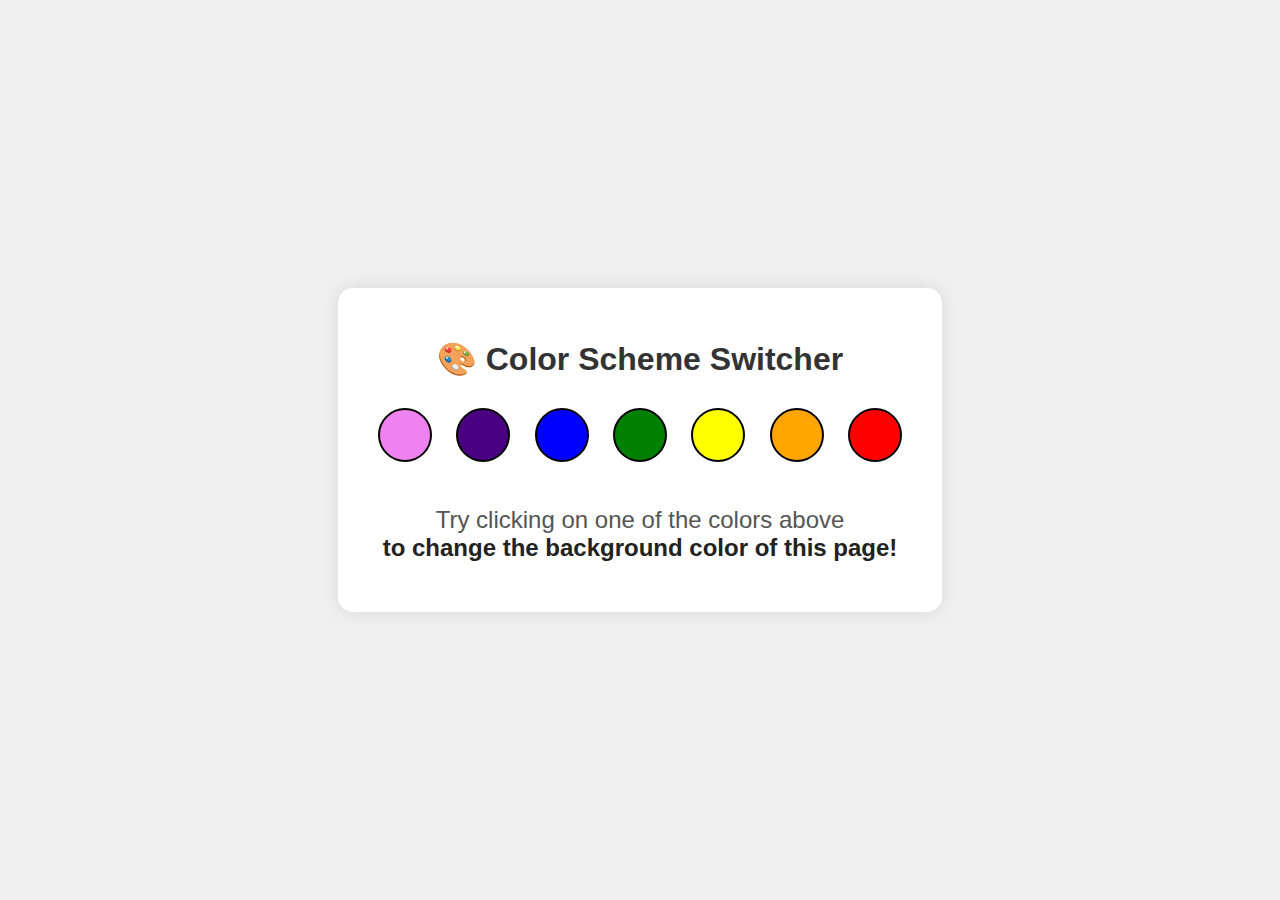
<file: 1-colorChanger/index.html>
<!DOCTYPE html>
<html lang="en">
<head>
  <meta charset="UTF-8" />
  <meta name="viewport" content="width=device-width, initial-scale=1.0"/>
  <title>Color Changer</title>
  <style>
    body {
      margin: 0;
      padding: 0;
      font-family: Arial, sans-serif;
      transition: background-color 0.3s ease;
      text-align: center;
      min-height: 100vh;
      display: flex;
      justify-content: center;
      align-items: center;
      flex-direction: column;
      background-color: #f0f0f0;
    }

    .canvas {
      padding: 30px;
      background-color: white;
      border-radius: 15px;
      box-shadow: 0 0 20px rgba(0, 0, 0, 0.1);
    }

    .button {
      height: 50px;
      width: 50px;
      display: inline-block;
      margin: 10px;
      border: 2px solid black;
      cursor: pointer;
      border-radius: 50%;
      transition: transform 0.2s ease;
    }

    .button:hover {
      transform: scale(1.1);
    }

    #violet { background-color: violet; }
    #indigo { background-color: indigo; }
    #blue   { background-color: blue; }
    #green  { background-color: green; }
    #yellow { background-color: yellow; }
    #orange { background-color: orange; }
    #red    { background-color: red; }

    h1 {
      margin-bottom: 20px;
      color: #333;
    }

    h2 {
      margin-top: 30px;
      color: #555;
      font-weight: normal;
    }

    h2 span {
      font-weight: bold;
      color: #222;
    }
  </style>
</head>
<body>
  <div class="canvas">
    <h1>🎨 Color Scheme Switcher</h1>

    <span class="button" id="violet" title="Violet"></span>
    <span class="button" id="indigo" title="Indigo"></span>
    <span class="button" id="blue"   title="Blue"></span>
    <span class="button" id="green"  title="Green"></span>
    <span class="button" id="yellow" title="Yellow"></span>
    <span class="button" id="orange" title="Orange"></span>        
    <span class="button" id="red"    title="Red"></span>

    <h2>
      Try clicking on one of the colors above <br/>
      <span>to change the background color of this page!</span>
    </h2>
  </div>

  <script src="script.js"></script>
</body>
</html>
</file>
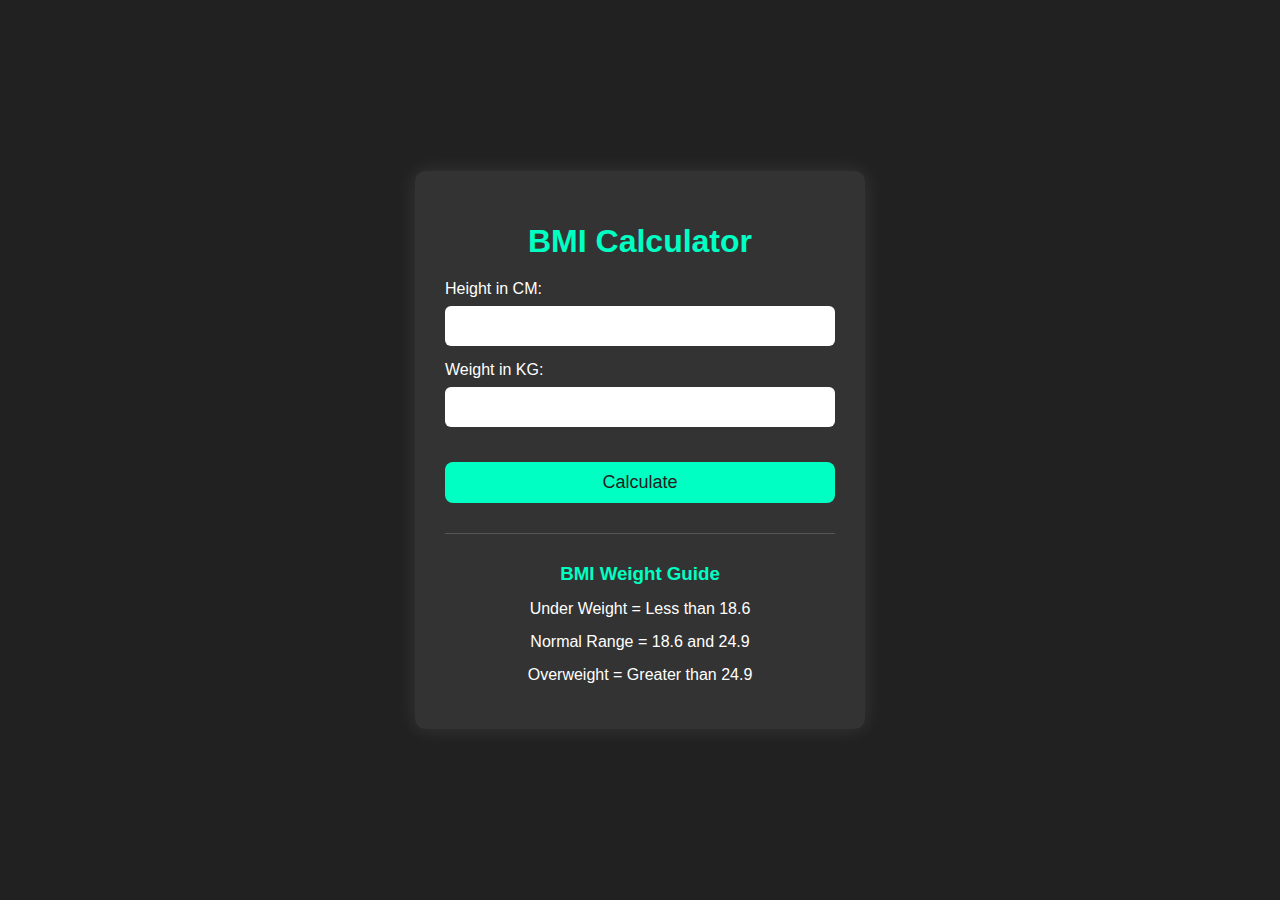
<file: 2-bmiCalculator/index.html>
<!DOCTYPE html>
<html lang="en">
  <head>
    <meta charset="UTF-8" />
    <meta name="viewport" content="width=device-width, initial-scale=1.0" />
    <meta http-equiv="X-UA-Compatible" content="ie=edge" />
    <link rel="stylesheet" href="style.css" />
    <title>BMI Calculator</title>
  </head>
  <body>

    <div class="container">
      <h1>BMI Calculator</h1>
      <form>
        <p><label>Height in CM: </label><input type="text" id="height" /></p>
        <p><label>Weight in KG: </label><input type="text" id="weight" /></p>
        <button>Calculate</button>
        <div id="results"></div>
        <div id="weight-guide">
          <h3>BMI Weight Guide</h3>
          <p>Under Weight = Less than 18.6</p>
          <p>Normal Range = 18.6 and 24.9</p>
          <p>Overweight = Greater than 24.9</p>
        </div>
        
      </form>
    </div>
  </body>
  <script src="script.js"></script>
</html>
</file>
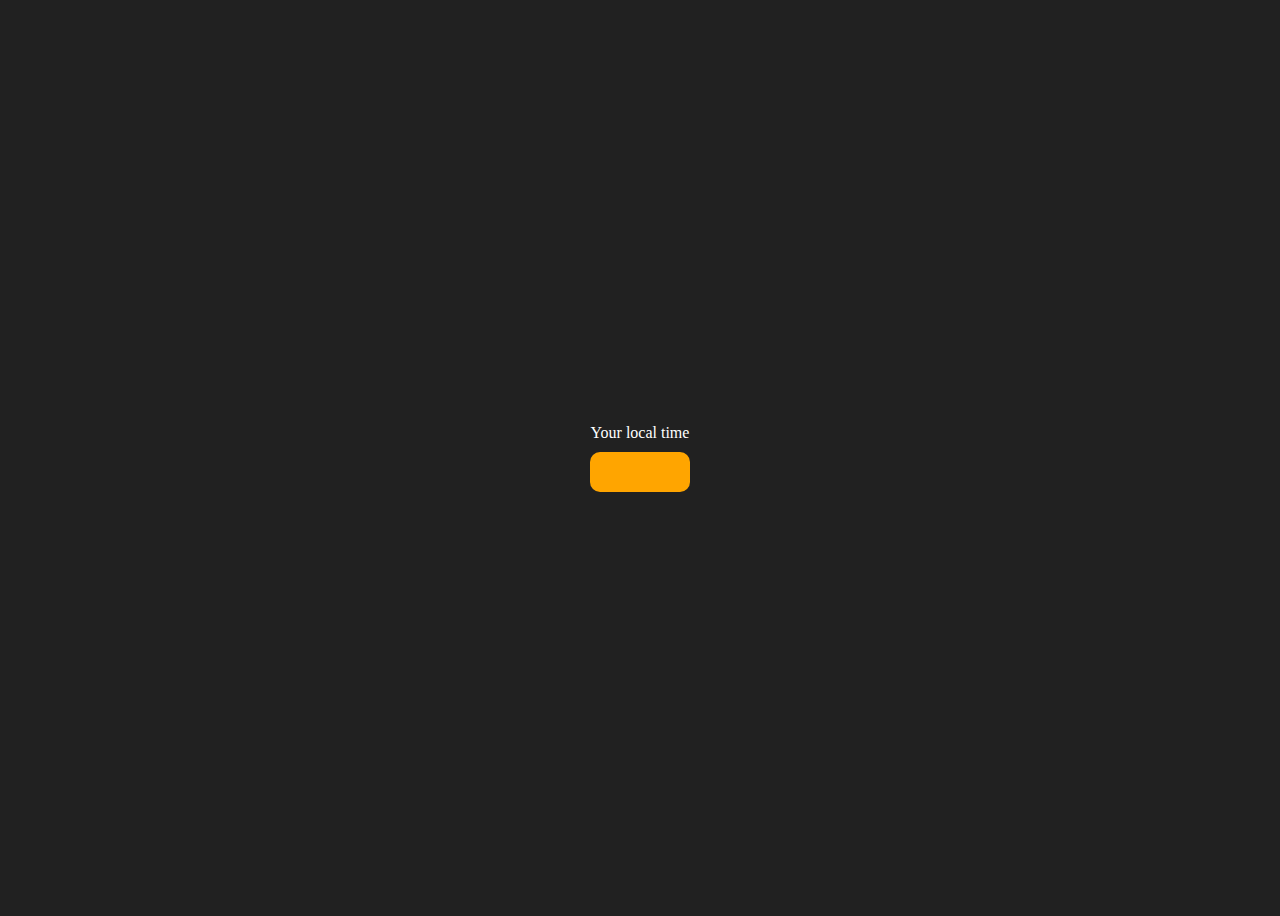
<file: 3-digitalClock/index.html>
<!DOCTYPE html>
<html lang="en">
  <head>
    <meta charset="UTF-8" />
    <meta name="viewport" content="width=device-width, initial-scale=1.0" />
    <meta http-equiv="X-UA-Compatible" content="ie=edge" />
    <title>Your Local Time</title>
    <style>
      body {
        background-color: #212121;
        color: #fff;
      }
      .center {
        display: flex;
        height: 100vh;
        justify-content: center;
        align-items: center;
        flex-direction: column;
      }
      #clock {
        font-size: 40px;
        background-color: orange;
        padding: 20px 50px;
        margin-top: 10px;
        border-radius: 10px;
      }
    </style>
  </head>
  <body>
    <div class="center">
      <div id="banner"><span>Your local time</span></div>
      <div id="clock"></div>
    </div>
    <script src="script.js"></script>
  </body>
</html>
</file>
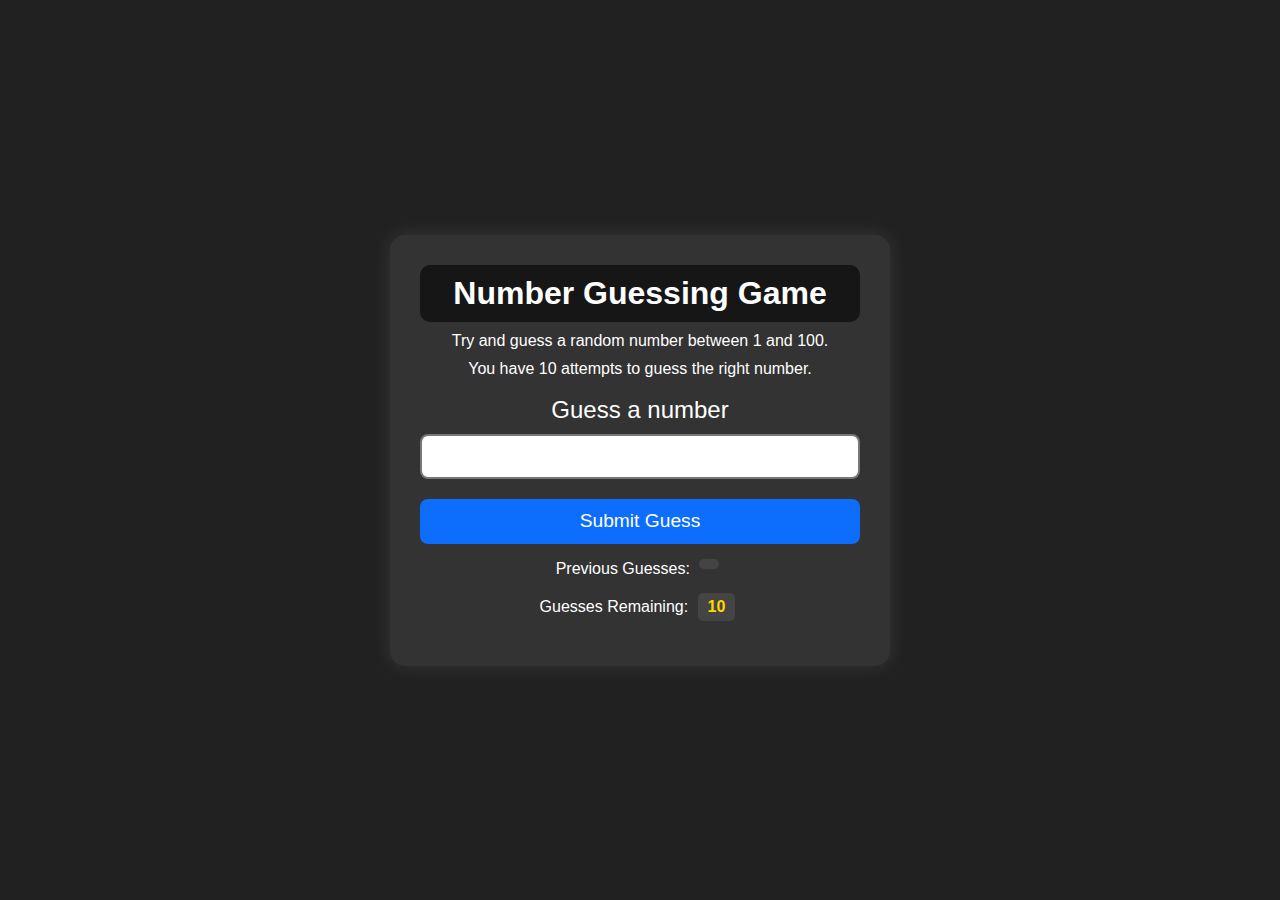
<file: 4-GuessTheNumber/index.html>
<!DOCTYPE html>
<html lang="en">
<head>
  <meta charset="UTF-8" />
  <meta name="viewport" content="width=device-width, initial-scale=1.0"/>
  <meta http-equiv="X-UA-Compatible" content="ie=edge"/>
  <title>Number Guessing Game</title>
  <link rel="stylesheet" href="style.css"/>
</head>
<body>
  <div id="wrapper">
    <h1>Number Guessing Game</h1>
    <p>Try and guess a random number between 1 and 100.</p>
    <p>You have 10 attempts to guess the right number.</p>
    <br>
    
    <form class="form">
      <label for="guessField" id="guess">Guess a number</label>
      <input type="text" id="guessField" class="guessField" autocomplete="off" />
      <input type="submit" id="subt" value="Submit Guess" class="guessSubmit" />
    </form>

    <div class="resultParas">
      <p>Previous Guesses: <span class="guesses"></span></p>
      <p>Guesses Remaining: <span class="lastResult">10</span></p>
      <p class="lowOrHi"></p>
    </div>
  </div>

  <script src="script.js"></script>
</body>
</html>
</file>
<file: 2-bmiCalculator/style.css>
* {
  box-sizing: border-box;
  font-family: Arial, sans-serif;
}

body {
  margin: 0;
  padding: 0;
  background-color: #212121;
  color: white;
  display: flex;
  justify-content: center;
  align-items: center;
  height: 100vh;
}

.container {
  width: 100%;
  max-width: 450px;
  background-color: #333;
  padding: 30px;
  border-radius: 10px;
  box-shadow: 0 0 20px rgba(255, 255, 255, 0.1);
}

h1 {
  text-align: center;
  margin-bottom: 20px;
  color: #00ffc3;
}

form p {
  margin: 15px 0;
}

input[type="text"] {
  width: 100%;
  height: 40px;
  padding: 0 10px;
  font-size: 16px;
  border-radius: 6px;
  border: none;
  outline: none;
  margin-top: 8px;
}

button {
  width: 100%;
  padding: 10px;
  font-size: 18px;
  background-color: #00ffc3;
  color: #212121;
  border: none;
  border-radius: 8px;
  cursor: pointer;
  margin-top: 20px;
}

button:hover {
  background-color: #00d9a9;
}

#results {
  font-size: 24px;
  text-align: center;
  margin-top: 20px;
  font-weight: bold;
  color: #ffda00;
}

#weight-guide {
  margin-top: 30px;
  padding-top: 10px;
  border-top: 1px solid #555;
  text-align: center;
}

#weight-guide h3 {
  margin-bottom: 10px;
  color: #00ffc3;
}
</file>
<file: 4-GuessTheNumber/style.css>
/* Reset and global styles */
* {
  margin: 0;
  padding: 0;
  box-sizing: border-box;
}

body {
  font-family: 'Segoe UI', Tahoma, Geneva, Verdana, sans-serif;
  background-color: #212121;
  color: #ffffff;
  display: flex;
  justify-content: center;
  align-items: center;
  height: 100vh;
}

/* Main container */
#wrapper {
  text-align: center;
  width: 90%;
  max-width: 500px;
  background-color: #333;
  padding: 30px;
  border-radius: 15px;
  box-shadow: 0 0 20px rgba(255, 255, 255, 0.1);
}

/* Heading */
h1 {
  margin-bottom: 10px;
  font-size: 2rem;
  background-color: #161616;
  padding: 10px;
  border-radius: 10px;
}

/* Paragraphs */
p {
  font-size: 1rem;
  margin-top: 10px;
}

/* Form elements */
#guess {
  display: block;
  font-size: 1.5rem;
  margin-bottom: 10px;
}

#guessField {
  width: 100%;
  height: 45px;
  font-size: 1.2rem;
  padding: 5px 10px;
  border: 2px solid #777;
  border-radius: 8px;
  text-align: center;
  margin-bottom: 20px;
}

/* Submit Button */
#subt {
  width: 100%;
  height: 45px;
  font-size: 1.2rem;
  background-color: #0d6efd;
  color: #fff;
  border: none;
  border-radius: 8px;
  cursor: pointer;
  transition: background 0.3s ease;
}

#subt:hover {
  background-color: #0b5ed7;
}

/* Result section */
.guesses, .lastResult {
  display: inline-block;
  font-weight: bold;
  color: #ffd700;
  background-color: #444;
  padding: 5px 10px;
  border-radius: 5px;
  margin: 5px;
}

.lowOrHi h2 {
  margin-top: 10px;
  font-size: 1.2rem;
}

/* Message styles */
.success {
  color: lightgreen;
}

.fail {
  color: red;
}

/* New game button */
.button {
  margin-top: 20px;
}

#newGame {
  background-color: #28a745;
  color: white;
  padding: 10px 25px;
  border-radius: 8px;
  font-size: 1.2rem;
  cursor: pointer;
  display: inline-block;
  margin-top: 10px;
}

#newGame:hover {
  background-color: #218838;
}
</file>
